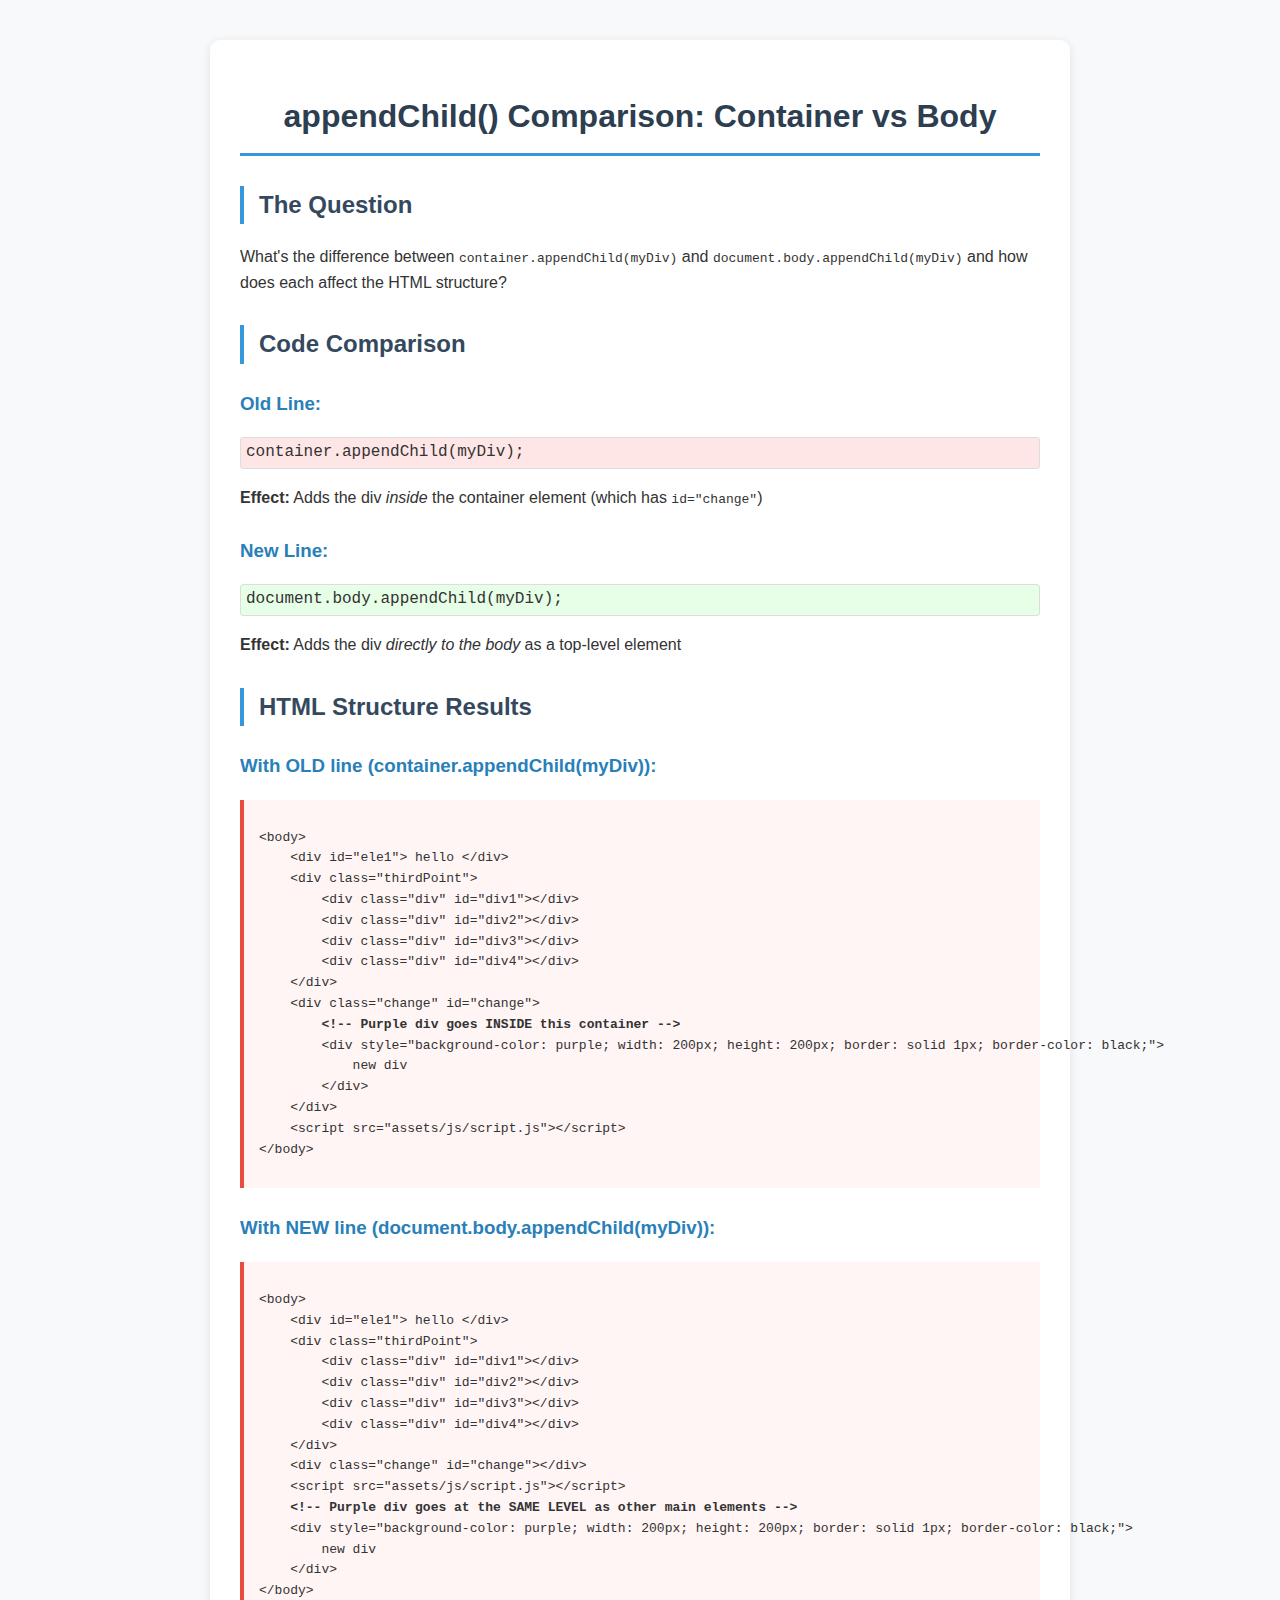
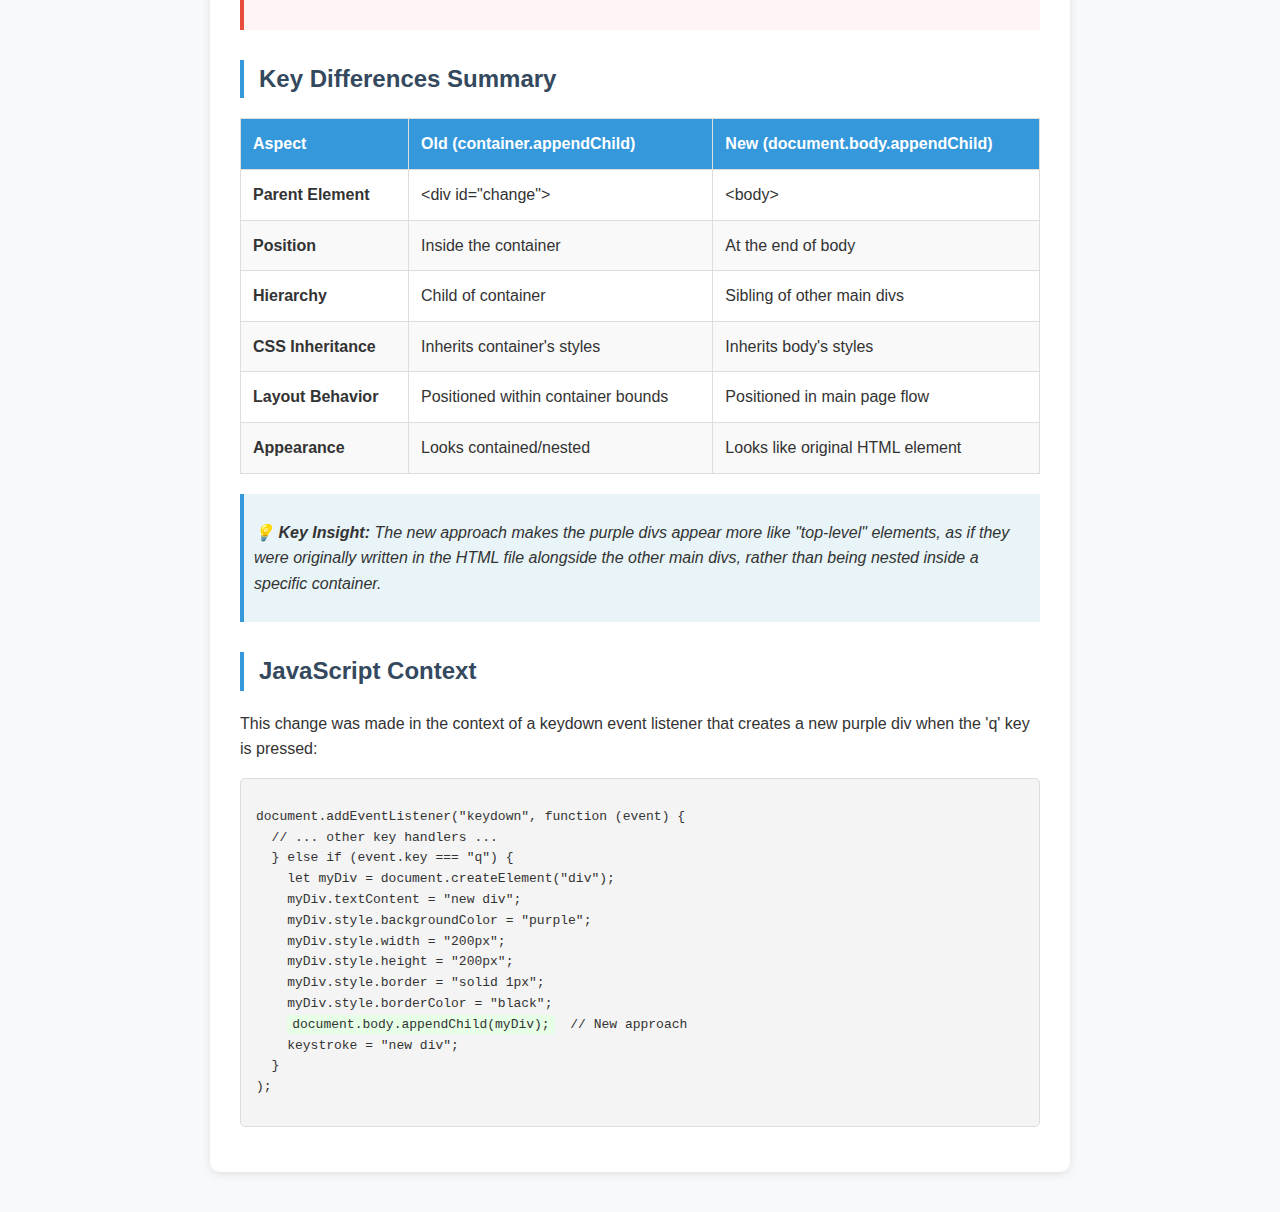
<file: appendChild_comparison.html>
<!DOCTYPE html>
<html lang="en">

<head>
    <meta charset="UTF-8">
    <meta name="viewport" content="width=device-width, initial-scale=1.0">
    <title>appendChild Comparison - Container vs Body</title>
    <style>
        body {
            font-family: 'Segoe UI', Tahoma, Geneva, Verdana, sans-serif;
            line-height: 1.6;
            margin: 40px;
            background-color: #f8f9fa;
            color: #333;
        }

        .container {
            max-width: 800px;
            margin: 0 auto;
            background: white;
            padding: 30px;
            border-radius: 10px;
            box-shadow: 0 2px 10px rgba(0, 0, 0, 0.1);
        }

        h1 {
            color: #2c3e50;
            text-align: center;
            border-bottom: 3px solid #3498db;
            padding-bottom: 10px;
        }

        h2 {
            color: #34495e;
            margin-top: 30px;
            border-left: 4px solid #3498db;
            padding-left: 15px;
        }

        h3 {
            color: #2980b9;
            margin-top: 25px;
        }

        .code-block {
            background-color: #f4f4f4;
            border: 1px solid #ddd;
            border-radius: 5px;
            padding: 15px;
            margin: 15px 0;
            font-family: 'Courier New', monospace;
            overflow-x: auto;
        }

        .html-structure {
            background-color: #fff5f5;
            border-left: 4px solid #e74c3c;
            padding: 15px;
            margin: 15px 0;
        }

        .comparison-table {
            width: 100%;
            border-collapse: collapse;
            margin: 20px 0;
            background: white;
        }

        .comparison-table th {
            background-color: #3498db;
            color: white;
            padding: 12px;
            text-align: left;
            border: 1px solid #ddd;
        }

        .comparison-table td {
            padding: 12px;
            border: 1px solid #ddd;
            vertical-align: top;
        }

        .comparison-table tr:nth-child(even) {
            background-color: #f9f9f9;
        }

        .highlight-old {
            background-color: #ffe6e6;
            padding: 2px 5px;
            border-radius: 3px;
        }

        .highlight-new {
            background-color: #e6ffe6;
            padding: 2px 5px;
            border-radius: 3px;
        }

        .comment {
            background-color: #e8f4f8;
            border-left: 4px solid #3498db;
            padding: 10px;
            margin: 15px 0;
            font-style: italic;
        }
    </style>
</head>

<body>
    <div class="container">
        <h1>appendChild() Comparison: Container vs Body</h1>

        <h2>The Question</h2>
        <p>What's the difference between <code>container.appendChild(myDiv)</code> and
            <code>document.body.appendChild(myDiv)</code> and how does each affect the HTML structure?
        </p>

        <h2>Code Comparison</h2>

        <h3>Old Line:</h3>
        <div class="code-block highlight-old">
            container.appendChild(myDiv);
        </div>
        <p><strong>Effect:</strong> Adds the div <em>inside</em> the container element (which has
            <code>id="change"</code>)
        </p>

        <h3>New Line:</h3>
        <div class="code-block highlight-new">
            document.body.appendChild(myDiv);
        </div>
        <p><strong>Effect:</strong> Adds the div <em>directly to the body</em> as a top-level element</p>

        <h2>HTML Structure Results</h2>

        <h3>With OLD line (container.appendChild(myDiv)):</h3>
        <div class="html-structure">
            <pre><code>&lt;body&gt;
    &lt;div id="ele1"&gt; hello &lt;/div&gt;
    &lt;div class="thirdPoint"&gt;
        &lt;div class="div" id="div1"&gt;&lt;/div&gt;
        &lt;div class="div" id="div2"&gt;&lt;/div&gt;
        &lt;div class="div" id="div3"&gt;&lt;/div&gt;
        &lt;div class="div" id="div4"&gt;&lt;/div&gt;
    &lt;/div&gt;
    &lt;div class="change" id="change"&gt;
        <strong>&lt;!-- Purple div goes INSIDE this container --&gt;</strong>
        &lt;div style="background-color: purple; width: 200px; height: 200px; border: solid 1px; border-color: black;"&gt;
            new div
        &lt;/div&gt;
    &lt;/div&gt;
    &lt;script src="assets/js/script.js"&gt;&lt;/script&gt;
&lt;/body&gt;</code></pre>
        </div>

        <h3>With NEW line (document.body.appendChild(myDiv)):</h3>
        <div class="html-structure">
            <pre><code>&lt;body&gt;
    &lt;div id="ele1"&gt; hello &lt;/div&gt;
    &lt;div class="thirdPoint"&gt;
        &lt;div class="div" id="div1"&gt;&lt;/div&gt;
        &lt;div class="div" id="div2"&gt;&lt;/div&gt;
        &lt;div class="div" id="div3"&gt;&lt;/div&gt;
        &lt;div class="div" id="div4"&gt;&lt;/div&gt;
    &lt;/div&gt;
    &lt;div class="change" id="change"&gt;&lt;/div&gt;
    &lt;script src="assets/js/script.js"&gt;&lt;/script&gt;
    <strong>&lt;!-- Purple div goes at the SAME LEVEL as other main elements --&gt;</strong>
    &lt;div style="background-color: purple; width: 200px; height: 200px; border: solid 1px; border-color: black;"&gt;
        new div
    &lt;/div&gt;
&lt;/body&gt;</code></pre>
        </div>

        <h2>Key Differences Summary</h2>
        <table class="comparison-table">
            <thead>
                <tr>
                    <th>Aspect</th>
                    <th>Old (container.appendChild)</th>
                    <th>New (document.body.appendChild)</th>
                </tr>
            </thead>
            <tbody>
                <tr>
                    <td><strong>Parent Element</strong></td>
                    <td>&lt;div id="change"&gt;</td>
                    <td>&lt;body&gt;</td>
                </tr>
                <tr>
                    <td><strong>Position</strong></td>
                    <td>Inside the container</td>
                    <td>At the end of body</td>
                </tr>
                <tr>
                    <td><strong>Hierarchy</strong></td>
                    <td>Child of container</td>
                    <td>Sibling of other main divs</td>
                </tr>
                <tr>
                    <td><strong>CSS Inheritance</strong></td>
                    <td>Inherits container's styles</td>
                    <td>Inherits body's styles</td>
                </tr>
                <tr>
                    <td><strong>Layout Behavior</strong></td>
                    <td>Positioned within container bounds</td>
                    <td>Positioned in main page flow</td>
                </tr>
                <tr>
                    <td><strong>Appearance</strong></td>
                    <td>Looks contained/nested</td>
                    <td>Looks like original HTML element</td>
                </tr>
            </tbody>
        </table>

        <div class="comment">
            <p><strong>💡 Key Insight:</strong> The new approach makes the purple divs appear more like "top-level"
                elements, as if they were originally written in the HTML file alongside the other main divs, rather than
                being nested inside a specific container.</p>
        </div>

        <h2>JavaScript Context</h2>
        <p>This change was made in the context of a keydown event listener that creates a new purple div when the 'q'
            key is pressed:</p>

        <div class="code-block">
            <pre>document.addEventListener("keydown", function (event) {
  // ... other key handlers ...
  } else if (event.key === "q") {
    let myDiv = document.createElement("div");
    myDiv.textContent = "new div";
    myDiv.style.backgroundColor = "purple";
    myDiv.style.width = "200px";
    myDiv.style.height = "200px";
    myDiv.style.border = "solid 1px";
    myDiv.style.borderColor = "black";
    <span class="highlight-new">document.body.appendChild(myDiv);</span>  // New approach
    keystroke = "new div";
  }
);</pre>
        </div>
    </div>
</body>

</html>
</file>
